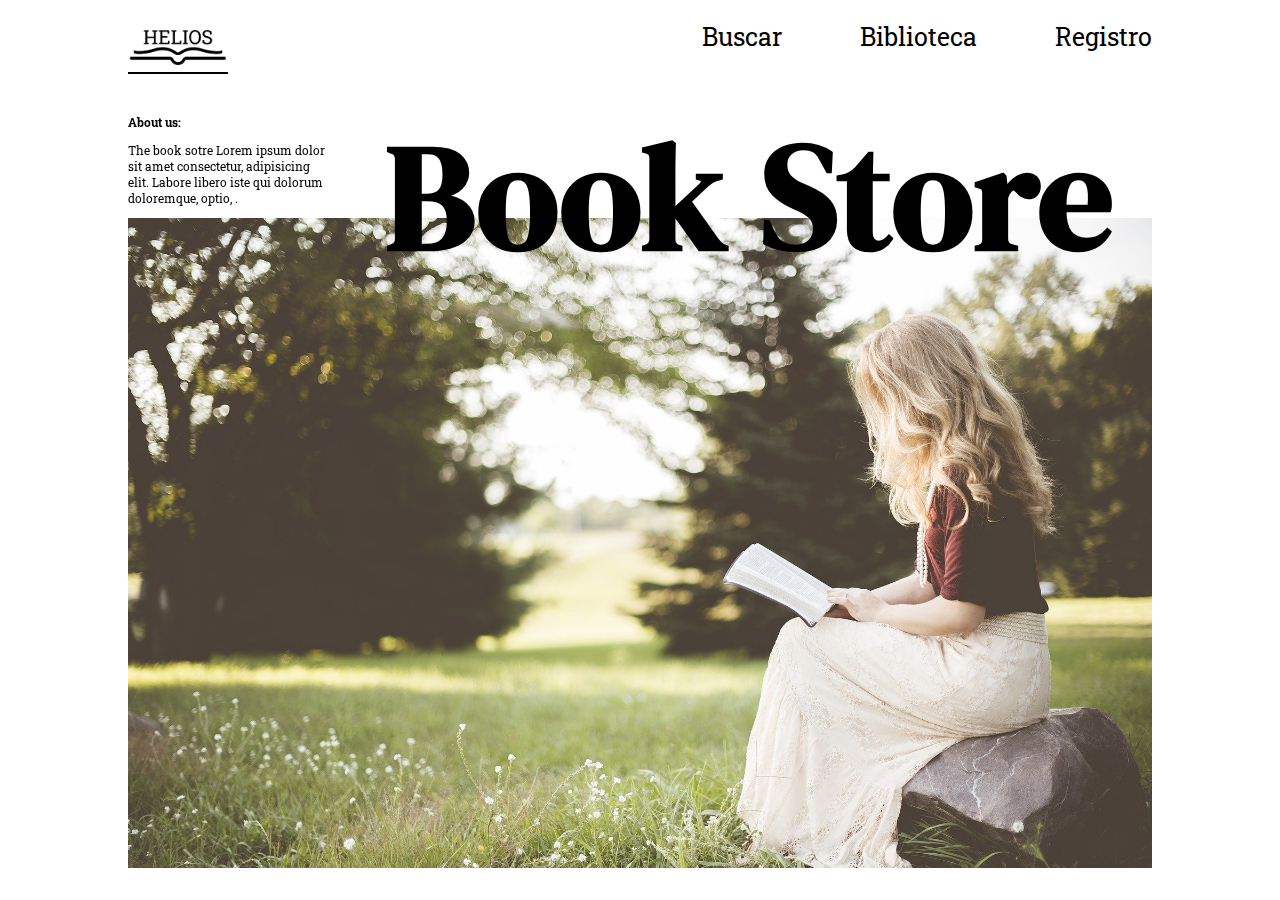
<file: index.html>
<!DOCTYPE html>
<html lang="en">

<head>
    <meta charset="UTF-8">
    <meta http-equiv="X-UA-Compatible" content="IE=edge">
    <meta name="viewport" content="width=device-width, initial-scale=1.0">
    <title>Inicio</title>
    <link rel="stylesheet" href="./css/cssIndex.css">
    <link rel="stylesheet" href="https://unpkg.com/aos@next/dist/aos.css" />
    <link rel="preconnect" href="https://fonts.googleapis.com">
<link rel="preconnect" href="https://fonts.gstatic.com" crossorigin>
<link href="https://fonts.googleapis.com/css2?family=DM+Serif+Display&display=swap" rel="stylesheet">
<link rel="preconnect" href="https://fonts.googleapis.com">
<link rel="preconnect" href="https://fonts.gstatic.com" crossorigin>
<link href="https://fonts.googleapis.com/css2?family=Roboto+Slab&display=swap" rel="stylesheet">
    <!-- <script src="../js/script.js"></script> -->
</head>

<body>
    <header>
        <nav>
            <div class="izq"><a " href="./index.html" class="aqui"><img src="./img/logo_rodrigo.png" alt=""></a></div>
            <div class="derecha">
                <a href="./web/buscador.html">Buscar</a>
                <a href="./web/biblioteca.html">Biblioteca</a>
                <a href="./web/registro.html">Registro</a>
            </div>
            
        </nav>
    </header>
    <section>
        <h1 data-aos="fade-left" data-aos-delay="1800">Book Store</h1>
        <div class="about" data-aos="fade-right" data-aos-delay="1200">
            <p><strong>About us:</strong></p>
            <p>The book sotre Lorem ipsum dolor sit amet consectetur, adipisicing elit. Labore libero iste qui dolorum
                doloremque, optio, .</p>
        </div>
        <div class="imagen" data-aos="zoom-in-up" data-aos-delay="800"></div>
        <!--  -->
    </section>
    <footer></footer>
    <script src="https://unpkg.com/aos@next/dist/aos.js"></script>
    <script>
        AOS.init();
    </script>
</body>

</html>
</file>
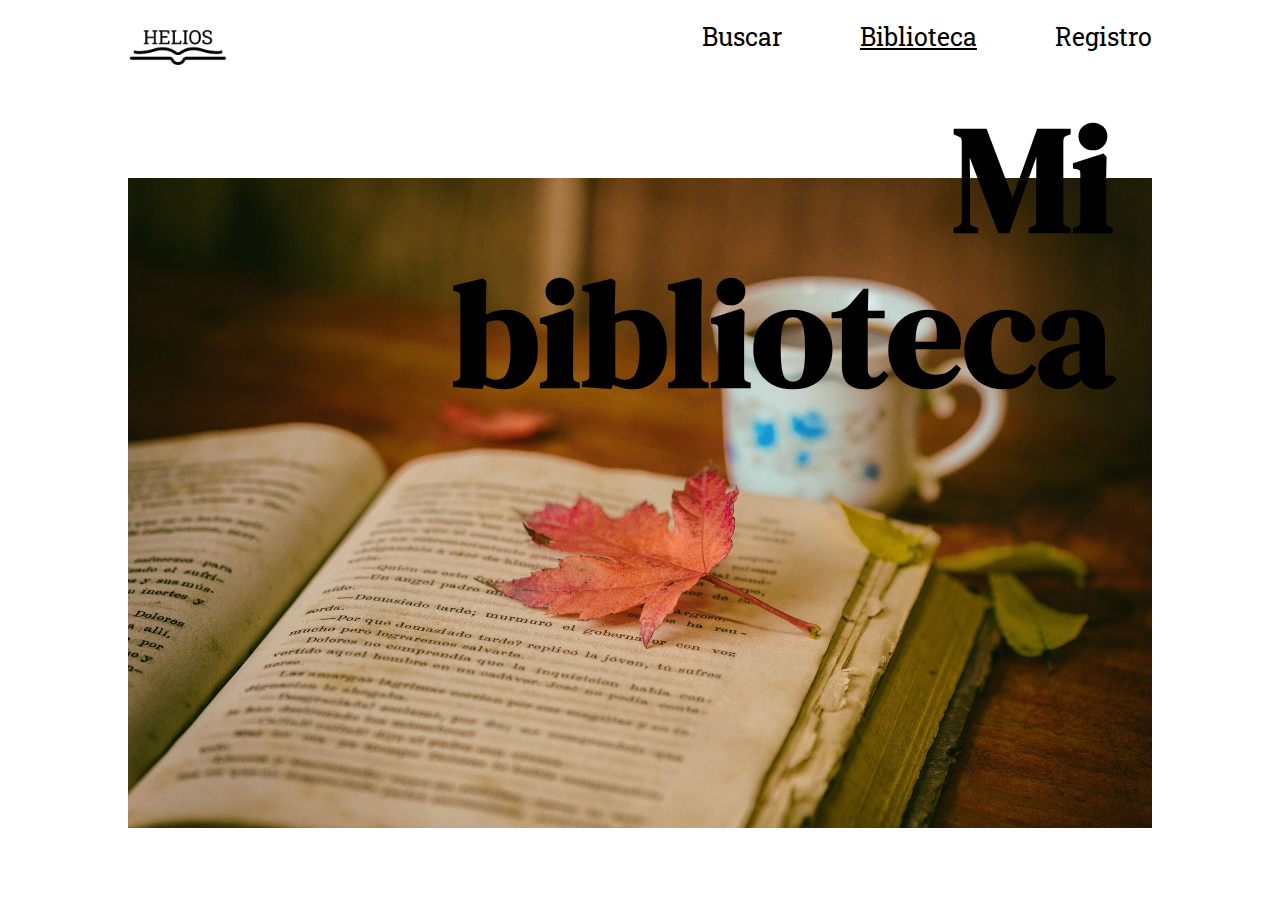
<file: web/biblioteca.html>
<!DOCTYPE html>
<html lang="en">

<head>
    <meta charset="UTF-8">
    <meta http-equiv="X-UA-Compatible" content="IE=edge">
    <meta name="viewport" content="width=device-width, initial-scale=1.0">
    <link rel="stylesheet" href="../css/style.css">
    <title>Biblioteca</title>
    <link rel="stylesheet" href="../css/cssIndex.css">
    <link rel="stylesheet" href="../css/biblioteca.css">
    <link rel="stylesheet" href="https://unpkg.com/aos@next/dist/aos.css" />
    <link rel="preconnect" href="https://fonts.googleapis.com">
    <link rel="preconnect" href="https://fonts.gstatic.com" crossorigin>
    <link href="https://fonts.googleapis.com/css2?family=DM+Serif+Display&display=swap" rel="stylesheet">
    <link rel="preconnect" href="https://fonts.googleapis.com">
    <link rel="preconnect" href="https://fonts.gstatic.com" crossorigin>
    <link href="https://fonts.googleapis.com/css2?family=Roboto+Slab&display=swap" rel="stylesheet">
</head>

<body>
    <header>
        <nav>
            <div class="izq"><a href="../index.html"><img src="../img/logo_rodrigo.png" alt=""></a></div>
            <div class="derecha">
                <a  href="./buscador.html">Buscar</a>
                <a class="aqui" href="./biblioteca.html">Biblioteca</a>
                <a href="./registro.html">Registro</a>
            </div>
        </nav>
    </header>
    <section>
   
            <h1 data-aos="zoom-in-left" data-aos-delay="1800">Mi biblioteca</h1>
        <div class="imagen2" data-aos="zoom-in-up" data-aos-delay="800"></div>
        <div class="mg" id="mg">

        </div>
    </section>
    <script src="../js/biblioteca.js"></script>
    <script src="https://unpkg.com/aos@next/dist/aos.js"></script>
    <script>
        AOS.init();
    </script>

</body>
</html>
</file>
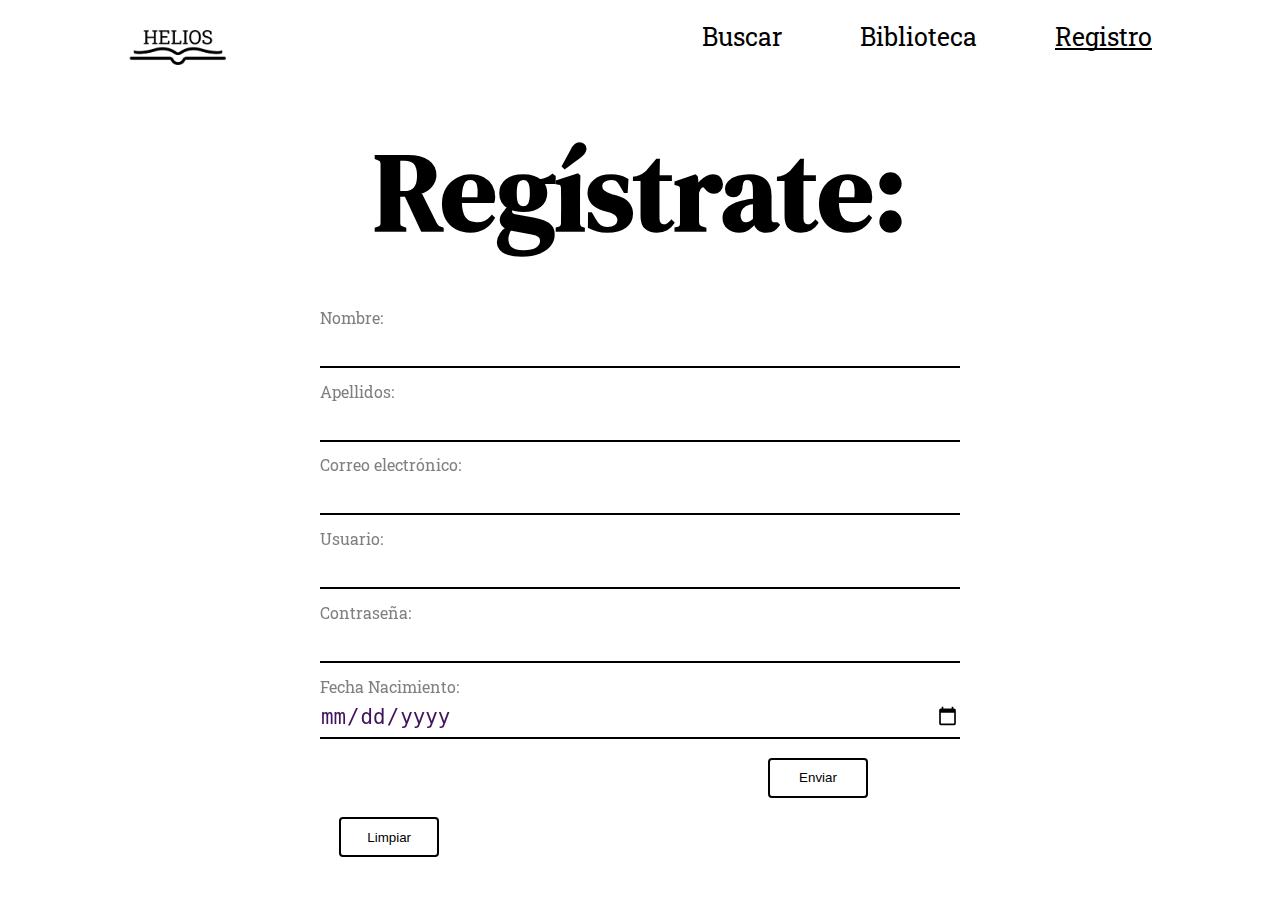
<file: web/registro.html>
<!DOCTYPE html>
<html lang="en">

<head>
    <meta charset="UTF-8">
    <meta http-equiv="X-UA-Compatible" content="IE=edge">
    <title>Registro</title>
    <link rel="stylesheet" href="../css/registro.css">
    <link rel="stylesheet" href="https://unpkg.com/aos@next/dist/aos.css" />
    <link rel="preconnect" href="https://fonts.googleapis.com">
    <link rel="preconnect" href="https://fonts.gstatic.com" crossorigin>
    <link href="https://fonts.googleapis.com/css2?family=DM+Serif+Display&display=swap" rel="stylesheet">
    <link rel="preconnect" href="https://fonts.googleapis.com">
    <link rel="preconnect" href="https://fonts.gstatic.com" crossorigin>
    <link href="https://fonts.googleapis.com/css2?family=Roboto+Slab&display=swap" rel="stylesheet">
</head>

<body>
    <header>
        <nav>
            <div class="izq"><a href="../index.html"><img src="../img/logo_rodrigo.png" alt=""></a></div>
            <div class="derecha">
                <a href="./buscador.html">Buscar</a>
                <a href="./biblioteca.html">Biblioteca</a>
                <a class="aqui" href="./registro.html">Registro</a>
            </div>
        </nav>
    </header>
    <section>
        <h1 data-aos="fade-in-up" data-aos-delay="800">
            Regístrate:
        </h1>
        <form class="buscador">
            <label for="name" data-aos="fade-left" data-aos-delay="1300" class="labeltext">Nombre:</label>
            <input type="text" data-aos="fade-left" data-aos-delay="1300" required placeholder="Nombre:" id="nombre" name="buscador" class="busqueda">

            <label for="name" data-aos="fade-right" data-aos-delay="1400" class="labeltext">Apellidos:</label>
            <input type="text" data-aos="fade-rigth" data-aos-delay="1400" required placeholder="Apellidos:" id="apellidos" name="buscador" class="busqueda">

            <label for="name" data-aos="fade-left" data-aos-delay="1500" class="labeltext">Correo electrónico:</label>
            <input type="email" data-aos="fade-left" data-aos-delay="1500" required name="buscador" id="email" class="busqueda">

            <label for="name" data-aos="fade-right" data-aos-delay="1600" class="labeltext">Usuario:</label>
            <input type="text" data-aos="fade-right" data-aos-delay="1600" required name="buscador" id="usuario" class="busqueda">

            <label for="name" data-aos="fade-left" data-aos-delay="1700" class="labeltext">Contraseña:</label>
            <input type="password" data-aos="fade-left" data-aos-delay="1700" required name="buscador" id="contra" class="busqueda">

            <label for="name" data-aos="fade-right" data-aos-delay="1800" class="labeltext">Fecha Nacimiento:</label>
            <input type="date" data-aos="fade-right" data-aos-delay="1800" name="buscador" id="fecha" class="busqueda">

            <input type="submit" id="enviar"  class="boton" value="Enviar">
            <input type="reset"  class="boton" id="limpiar" value="Limpiar">
        </form>
    </section>
    <script src="../js/registro.js"></script>
    <script src="https://unpkg.com/aos@next/dist/aos.js"></script>
    <script>
        AOS.init();
    </script>
</body>

</html>
</file>
<file: css/cssIndex.css>
body{
    background-color: white;
    color: black;
    margin: 0;
    padding: 0;
    width: 100%;
    height: 100%;
    font-family: 'Roboto Slab', serif;
    font-size: 16px;
}

section{
    width: 100%;
    margin-top: 5%;
}

a{
    color: black;
    text-decoration: none;
    font-size: 25px;
}

nav{
    width: 100%;
    height: 50px;
    display: flex;
    justify-content: space-between;
}

nav div{
    /* padding: 20px; */
    margin-top: 20px;
}

nav .izq{
    margin-left: 10%;
}

nav .derecha{
    margin-right: 10%;
    width: 450px;
    display: flex;
    justify-content: space-between;
}

h1{
    font-family: 'DM Serif Display', serif;
    z-index: 1;
    font-size: 150px;
    width: 60%;
    line-height : 155px;
    text-align: end;
    position: absolute;
    top: 2%;
    left: 27%;
}

.about{
    /* padding: 20px; */
    width: 200px;
    margin-top: 3%;
    margin-left: 10%;
    font-size: 12px;
}


.imagen{
    z-index: -1;
    width:80%;
    height: 650px;
    margin: 0 auto;
    background-image: url("../img/girl.jpg");
    background-size: cover;
    background-repeat: no-repeat;
}

.aqui{
    border-bottom: 2px solid black;
  }

  nav img{
      margin-top: 10px;
      width: 100px;
      height: 35px;
  }
</file>
<file: css/style.css>
form{
    width: 70%;
    margin: 0 auto;
    display: flex;
    align-content: center;
}

.buscador {
  position: relative;
  padding: 15px 0 0;
  margin-top: 10px;
  width: 50%;
}

#busqueda {
  width: 100%;
  border: 0;
  border-bottom: 2px solid black;
  outline: 0;
  font-size: 1.3rem;
  color: #41135c;
  padding: 7px 0;
  background: transparent;
  transition: border-color 0.2s;
}

#busqueda::placeholder {
    color: transparent;
  }
  #busqueda::placeholder-shown ~ .form__label {
    font-size: 1.3rem;
    cursor: text;
    top: 20px;
  }

.labeltext {
  position: absolute;
  top: 0;
  display: block;
  transition: 0.2s;
  font-size: 1rem;
  color: gray;
}

.libros{
    text-align: center;
    display: flex;
    justify-content: center;
    display: flex;
    flex-wrap: wrap;
    gap: 10px;
    gap: 10px 20px; /* row-gap column gap */
    row-gap: 20px;
    column-gap: 20px;
    width: 80%;
    margin: 0 auto;
    margin-top: 5%;

}

.titulo{
  font-size: 16px;
}

.autor{
  font-size: 13px;
}

.fecha{
padding-right: 8px;
opacity: 0.6;
border-right: 1px solid black;
}

.linea{
    width: 0px;
    height: 20px;
}

.comprar{
  text-align: center;
  width: 80px;
  color: #41135c;
  background-color: rgba(255, 255, 255, 0);
  border: 0px solid #41135c;
  transition : border 100ms linear;
  border-radius: 3px;
  font-size: 18px;
  height: 30px;
  padding: 2px;
}

.comprar:hover{
  cursor: pointer;
  border: 2px solid #41135c;
}


.tarjetaLibro{
    width: 400px;
    color: #41135c;
}

.tarjetaLibro img{
    border-radius: 10px;
    width: 250px;
    height: 360px;
    box-shadow: rgba(50, 50, 93, 0.25) 0px 50px 100px -20px, rgba(0, 0, 0, 0.3) 0px 30px 60px -30px;
}

.gris{
  padding: 10px;
  margin: 0 auto;
  width: 55%;
  
  background-color: #f5f3f6;
  border-radius: 5px;
}
/* 
#carrito:hover{
  border-bottom: 2px solid black;
} */

.carro{
  width: 300px;
  height: 350px;
  background-color: #f5f3f6;
  position: fixed;
  top: 6%;
  left: 75%;
  border-radius: 20px;
  visibility: visible;
  opacity: 1;
  transition:'visibility 0.3s linear, opacity 0.3s linear';
  
}
.carro h2{ 
  text-align: center; 
  border-bottom: 1px solid black; 
  width: 80%;
  padding: 15px;
  margin-top: 20px;
  margin: 0 auto;
}


.estructura{
 
 border-bottom: 1px solid #41135c;
 margin: 2px;
 width: 80%;
 margin: 0 auto;
}
.estructura p{
  position: relative;
  top: 27%;
}

.fotito img{
  width: 80px;
  height: 80px;
}

#carro{
  overflow: scroll;
}

.total{
  text-align: center;
}

.limpiar{
  text-align: center;
  width: 70%;
  color: #41135c;
  background-color: rgba(255, 255, 255, 0);
  border: 0px solid #41135c;
  transition : border 100ms linear;
  border-radius: 3px;
  font-size: 18px;
  height: 30px;
  padding: 2px;
}

.limpiar:hover{
  cursor: pointer;
  border: 2px solid #41135c;
}


.popUp{
  visibility: hidden;
  opacity: 0;
  /* display: none; */
  position: fixed;
  /* margin: 0 auto; */
  width: 70%;
  height: 80%;
  background-color: #f5f3f6;
  top: 10%;
  left: 16%;
  border-radius: 20px;
  overflow: auto;
}

.container{
  width: 100%;
  height: 100%;
  display: flex;
  justify-content: center;
color: #1a498b;
}

.imgpop{
  border-radius: 8px;
  width: 350px;
  height: 480px;
  margin: 0 auto;
  margin-left: 10%;
  margin-top: 10%;
}

.texto{
  padding: 30px;
  width: 40%;
  height:400px;
  margin: 0 auto;
  margin-top: 10%;
  
}

.texto h2{
  font-size: 35px;
}

.precio{
  font-size: 22px;
}

.sinopsis{
  /* color: #41135c; */
  font-size: 22px;
}

.autor{
  font-size: 19px;
}

.btnpop{
  width: 100px;
  height: 40px;
  margin-left: 30px;
  color: white;
  background-color: #1a498b;
  border: 0px;
  border-radius: 4px;
}

.btnpop:hover{
  color:#1a498b;
  background-color: #1a498b00;
  border: 2px solid #1a498b;
}
</file>
<file: css/biblioteca.css>
.imagen2{
    z-index: -1;
    width:80%;
    height: 650px;
    margin: 0 auto;
    background-image: url("../img/biblio.jpg");
    background-size: cover;
    background-repeat: no-repeat;
}
body{
    background-color: white;
    color: black;
    margin: 0;
    padding: 0;
    width: 100%;
    height: 100%;
    font-family: 'Roboto Slab', serif;
    font-size: 16px;
}
section{
    width: 100%;
    margin-top: 10%;
}

h1{
    font-family: 'DM Serif Display', serif;
    z-index: 1;
    font-size: 150px;
    width: 60%;
    line-height : 155px;
    text-align: end;
    position: absolute;
    top: 0%;
    left: 27%;
}

.mg{
    /* border: 2px solid black; */
    margin: 0 auto;
    margin-top: 4%;
    margin-bottom: 2%;
    width: 80%;
    max-height: 800px;
    overflow: scroll;

}

.cozas{
    margin: 1%;
    width: 80%;
    margin: 0 auto;
    display: flex;
    justify-content: space-between;
    padding: 20px;
    border-bottom: 2px solid black;
    text-align: center;
}

.cozas img{
    margin-top: 2%;
    width: 90px;
    height: 150px;
}

.cozas p{
    margin-top: 6%;
    font-size: 22px;
}
.cozas input{
    margin-top: 6%;
    width: 100px;
    height: 40px;
    color: white;
    background-color: #1a498b;
    border: 0px;
    border-radius: 4px;
}

.cozas input:hover{
    color:#1a498b;
    background-color: #1a498b00;
    border: 2px solid #1a498b;
  }
</file>
<file: css/registro.css>
h1{
    font-family: 'DM Serif Display', serif;
    z-index: 1;
    font-size: 110px;
    width: 60%;
    line-height : 155px;
    text-align: end;
    margin: 0 auto;
    text-align: center;
}

body{
    background-color: white;
    color: black;
    margin: 0;
    padding: 0;
    width: 100%;
    height: 100%;
    font-family: 'Roboto Slab', serif;
    font-size: 16px;
}

section{
    width: 100%;
    margin-top: 5%;
}

a{
    color: black;
    text-decoration: none;
    font-size: 25px;
}

nav{
    width: 100%;
    height: 50px;
    display: flex;
    justify-content: space-between;
}

nav div{
    /* padding: 20px; */
    margin-top: 20px;
}

nav .izq{
    margin-left: 10%;
}

nav .derecha{
    margin-right: 10%;
    width: 450px;
    display: flex;
    justify-content: space-between;
}
form{
    width: 70%;
    margin: 0 auto;
    /* display: flex;
    align-content: center; */
}
.buscador {
    position: relative;
    padding: 15px 0 0;
    margin-top: 10px;
    width: 50%;
  }
  
  .busqueda {
    width: 100%;
    border: 0;
    border-bottom: 2px solid black;
    outline: 0;
    font-size: 1.3rem;
    color: #41135c;
    padding: 7px 0;
    background: transparent;
    transition: border-color 0.2s;
  }
  
  .busqueda::placeholder {
      color: transparent;
    }
    .busqueda::placeholder-shown ~ .form__label {
      font-size: 1.3rem;
      cursor: text;
      top: 20px;
    }
  
  .labeltext {
    margin-top: 2%;
    position: relative;
    top: 0;
    display: block;
    transition: 0.2s;
    font-size: 1rem;
    color: gray;
  }

  .aqui{
    border-bottom: 2px solid black;
  }
  

  .boton{
    margin-top: 3%;
    margin-left: 70%;
    width: 100px;
    height: 40px;
    color: black;
    background-color: #1a498b00;
    border: 0px;
    border-radius: 4px;
    border: 2px solid black;
}

.boton:hover{
    background-color: black;
    color: white;
  }

  #limpiar{
      margin-left: 3%;
  }

  nav img{
    margin-top: 10px;
    width: 100px;
    height: 35px;
}
</file>
